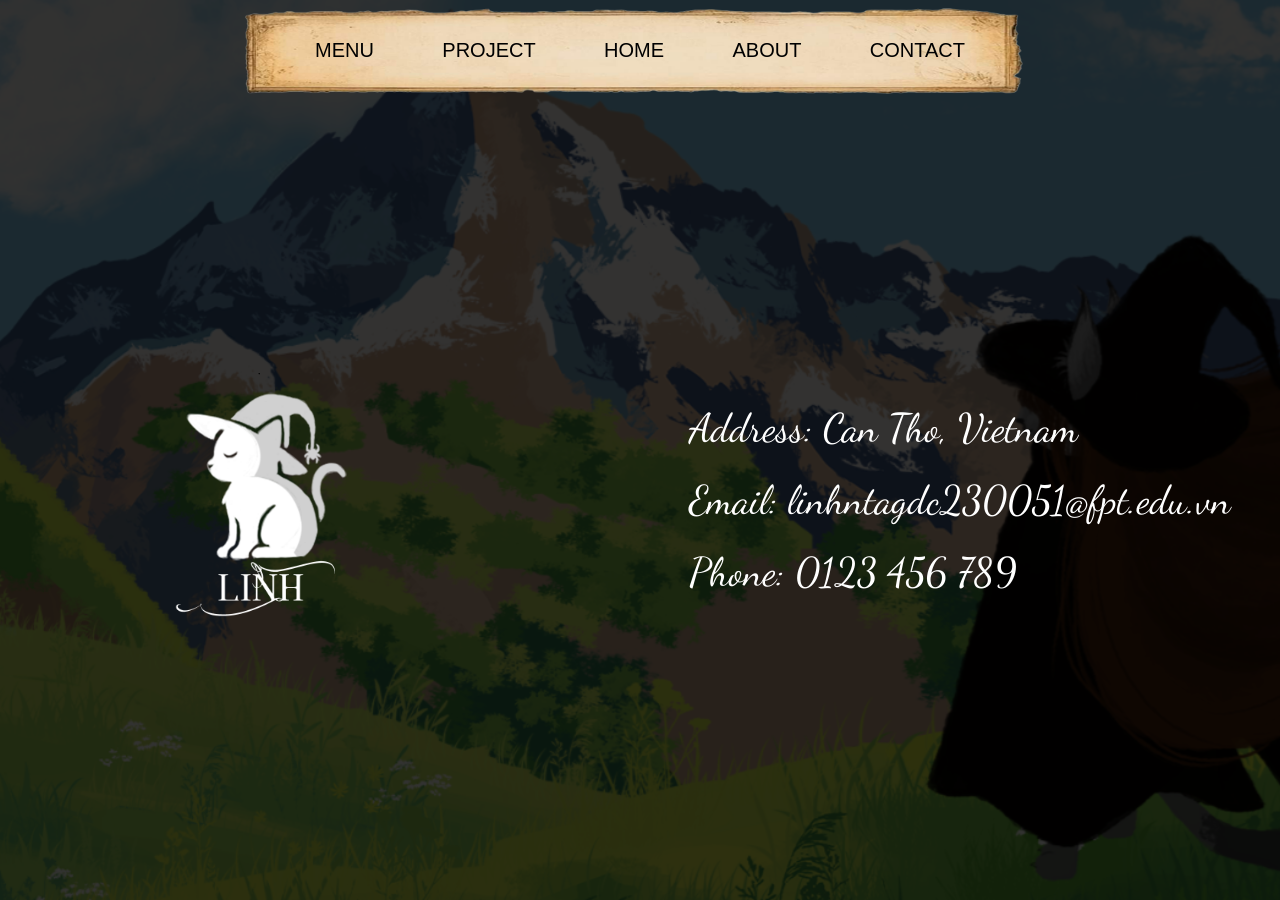
<file: contact.html>
<!DOCTYPE html>
<html lang="en">
<head>
    <meta charset="UTF-8">
    <meta name="viewport" content="width=device-width, initial-scale=1.0">
    <title>Contact Me</title>
    <link href="https://fonts.googleapis.com/css2?family=Dancing+Script&display=swap" rel="stylesheet">
    <link rel="stylesheet" href="https://cdnjs.cloudflare.com/ajax/libs/font-awesome/6.5.0/css/all.min.css">
    <link rel="stylesheet" href="style.css">
</head>
<body class="contact-page">
    <div class="container">
        <div class="navbar">
            <ul class="menu">
                <li><a href="index.html">MENU</a></li>
                <li><a href="project.html">PROJECT</a></li>
                <li><a href="index.html">HOME</a></li>
                <li><a href="about.html">ABOUT</a></li>
                <li><a href="contact.html">CONTACT</a></li>
            </ul>
        </div>

        <div class="content contact-layout">

            <img src="contact.png" class="left-img">

   	    <div class="right">
     	        <p>Address: Can Tho, Vietnam</p>
     	        <p>Email: linhntagdc230051@fpt.edu.vn</p>
     	        <p>Phone: 0123 456 789</p>
   	    </div>
        </div>
    </div>
</body>
</html>
</file>
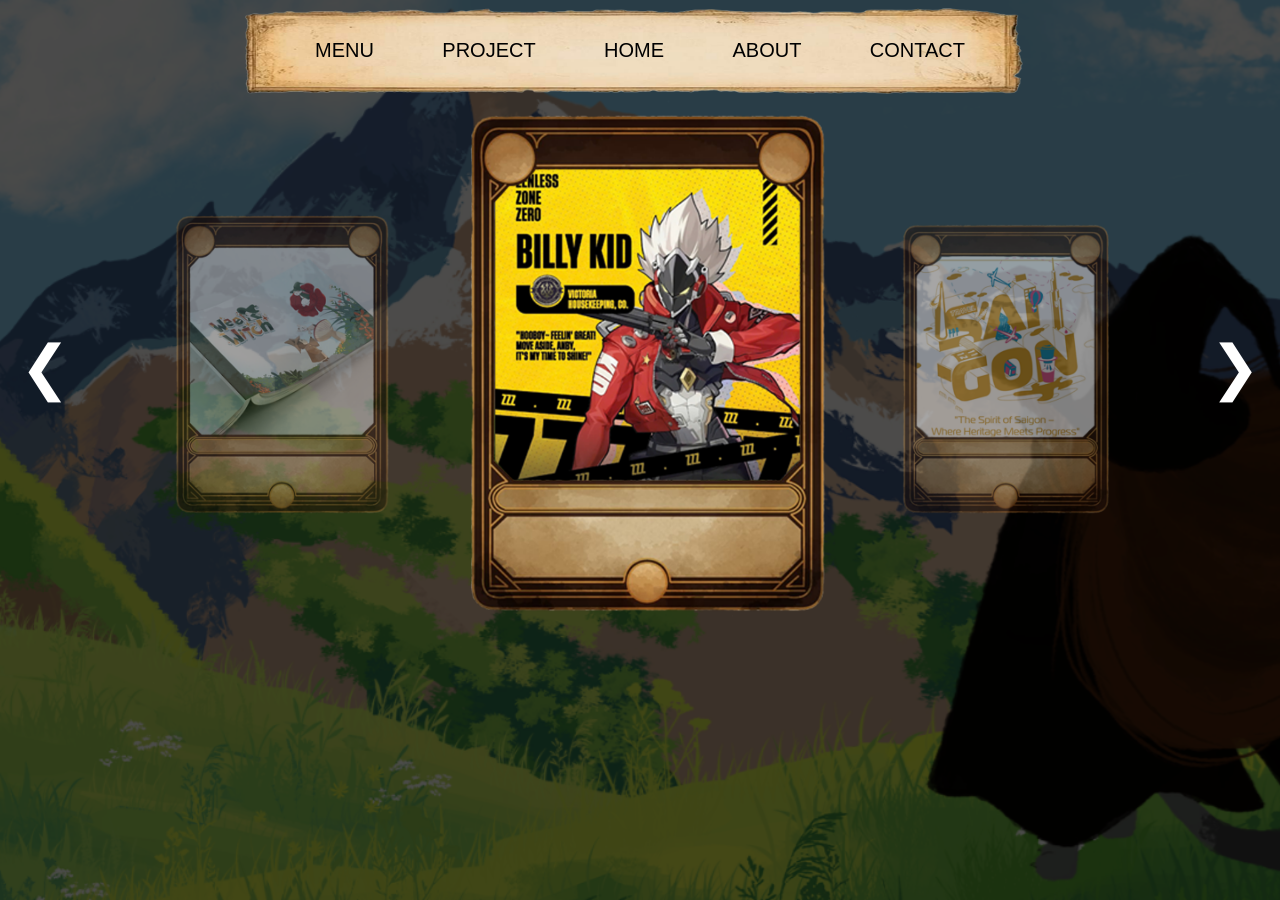
<file: project.html>
<!DOCTYPE html>
<html lang="en">
<head>
    <meta charset="UTF-8">
    <meta name="viewport" content="width=device-width, initial-scale=1.0">
    <title>Project</title>
    <link rel="stylesheet" href="style.css">
</head>
<body class="project-page">
    <div class="container">
        <div class="navbar">
            <ul class="menu">
                <li><a href="index.html">MENU</a></li>
                <li><a href="project.html">PROJECT</a></li>
                <li><a href="index.html">HOME</a></li>
                <li><a href="about.html">ABOUT</a></li>
                <li><a href="contact.html">CONTACT</a></li>
            </ul>
        </div>

	<div class="project-slider">

    	<div class="arrow left" onclick="prevSlide()">&#10094;</div>

    	<div class="slides">
            <img src="project1.png" class="slide">
            <img src="project2.png" class="slide">
            <img src="project3.png" class="slide">
    	</div>

    	<div class="arrow right" onclick="nextSlide()">&#10095;</div>

</div>

<script>
document.addEventListener("DOMContentLoaded", () => {

    let currentSlide = 1;
    const slides = document.querySelectorAll(".slide");

    function updateSlides() {
        slides.forEach((slide, i) => {
            slide.classList.remove("active", "left", "right");

            if(i === currentSlide) {
                slide.classList.add("active");
            } else if(i === (currentSlide - 1 + slides.length) % slides.length) {
                slide.classList.add("left");
            } else if(i === (currentSlide + 1) % slides.length) {
                slide.classList.add("right");
            }
        });
    }

    function nextSlide() {
        currentSlide = (currentSlide + 1) % slides.length;
        updateSlides();
    }

    function prevSlide() {
        currentSlide = (currentSlide - 1 + slides.length) % slides.length;
        updateSlides();
    }

    window.nextSlide = nextSlide;
    window.prevSlide = prevSlide;

    updateSlides();

    slides.forEach((slide) => {
      slide.addEventListener("click", () => {
        const imgSrc = slide.getAttribute("src");

        const comicSrc = imgSrc.replace("project", "comic");

        window.location.href = `comics.html?img=${comicSrc}`;
      });
    });

});
</script>
</body>
</html>
</file>
<file: style.css>
* {
    margin: 0;
    padding: 0;
    box-sizing: border-box;
    font-family: Arial, sans-serif;
}

/* Body */
body {
    height: 100vh;
}

/* Container */
.container {
    width: 100%;
    height: 100vh;
    background-image: url('background.png');
    background-size: cover;
    background-position: center;
}

/* Navbar */
.navbar {
    width: 100%;
    height: 100px;
    background: url('menu.png') no-repeat center;
    background-size: contain;
    display: flex;
    align-items: center;
    justify-content: center;
    padding: 0 60px;
}

/* Menu */
.menu {
    list-style: none;
    display: flex;
    justify-content: space-between;
    width: 100%;
    max-width: 800px;
    padding: 0 60px;
}

.menu li {
    display: inline;
}

.menu a {
    display: inline-block;
    text-decoration: none;
    color: black;
    font-size: 20px;
    padding: 10px 15px;
    transition: 0.3s;
}

.menu a:hover {
    transform: scale(1.2);
}

/* Content */
.content {
    position: relative;
    height: calc(100vh - 100px);

    display: flex;
    align-items: center;
    justify-content: flex-start;
    padding-left: 80px;
}

.main-img {
    width: 800px;
    max-width: 100%;
}

/* about.html */
.about-page {
    position: relative;
    width: 100%;
    height: 100vh;
    overflow: hidden;
    background: rgba(0, 0, 0, 0.8);
}

#mainImage {
    width: 100%;
    height: 100%;
    object-fit: cover;
    transition: 0.3s;
    padding: 0 140px;
}

.tabs {
    position: absolute;
    top: 32px;
    left: 368px;
    z-index: 10;
    display: flex;
    gap: 216px;
}

.tabs button {
    border: none;
    background: none;
}

.close-btn {
    position: absolute;
    top: 20px;
    right: 20px;
    z-index: 10;

    font-size: 40px;
    color: white;
    text-decoration: none;

    background: rgba(0,0,0,0.7);
    width: 50px;
    height: 50px;
    border-radius: 50%;

    display: flex;
    align-items: center;
    justify-content: center;

    transition: 0.3s;
}

.close-btn:hover {
    background: red;
    transform: rotate(90deg);
}

/* contact.html */
.contact-page .container {
    position: relative;
}

.contact-page .container::after {
    content: "";
    position: absolute;
    inset: 0;
    background: rgba(0, 0, 0, 0.8);
    z-index: 0;
}

.contact-page .container > * {
    position: relative;
    z-index: 1;
}

.contact-layout {
    display: flex;
    align-items: center;
    justify-content: center;
    gap: 300px;
    height: calc(100vh - 100px);
    color: white;
}

.left-img {
    width: 260px;
}

.contact-layout .right {
    line-height: 1.8;
}

.contact-layout .right p {
    font-family: 'Dancing Script', cursive;
    font-size: 40px;
}

/* project.html */
.project-page .container {
    position: relative;
}

.project-page .container::after {
    content: "";
    position: absolute;
    inset: 0;
    background: rgba(0, 0, 0, 0.7);
    z-index: 0;
}

.project-page .container > * {
    position: relative;
    z-index: 1;
}

.project-slider {
    position: relative;
    width: 100%;
    display: flex;
    align-items: center;
    justify-content: center;
    overflow: hidden;
}

.slides {
    display: flex;
    align-items: center;
    justify-content: center;
    position: relative;
    width: 80%;
    height: 100%;
}

.slide {
    position: absolute;
    width: 300px;
    opacity: 0.5;
    transform: scale(0.8);
    transition: 0.1s;
    transition: transform 0.1s ease, opacity 0.1s ease;
    border-radius: 20px;
}

.slide.active {
    position: relative;
    width: 400px;
    opacity: 1;
    transform: scale(1);
    z-index: 5;
}

.slide.left {
    left: 0;
    z-index: 2;
}

.slide.right {
    right: 0;
    z-index: 2;
}

.arrow {
    position: absolute;
    top: 50%;
    transform: translateY(-50%);
    font-size: 60px;
    color: white;
    cursor: pointer;
    z-index: 10;
    user-select: none;
    transition: 0.3s;
}

.arrow:hover {
    color: #ffd700;
}

.arrow.left {
    left: 20px;
}

.arrow.right {
    right: 20px;
}

/* comics.html */
.comic-page {
    width: 100%;
    height: 100vh;
    background: rgba(0, 0, 0, 0.8);
    display: flex;
    align-items: center;
    justify-content: center;
}

.comic-img {
    width: 100%;
    height: 100%;
    object-fit: contain;
}
</file>
